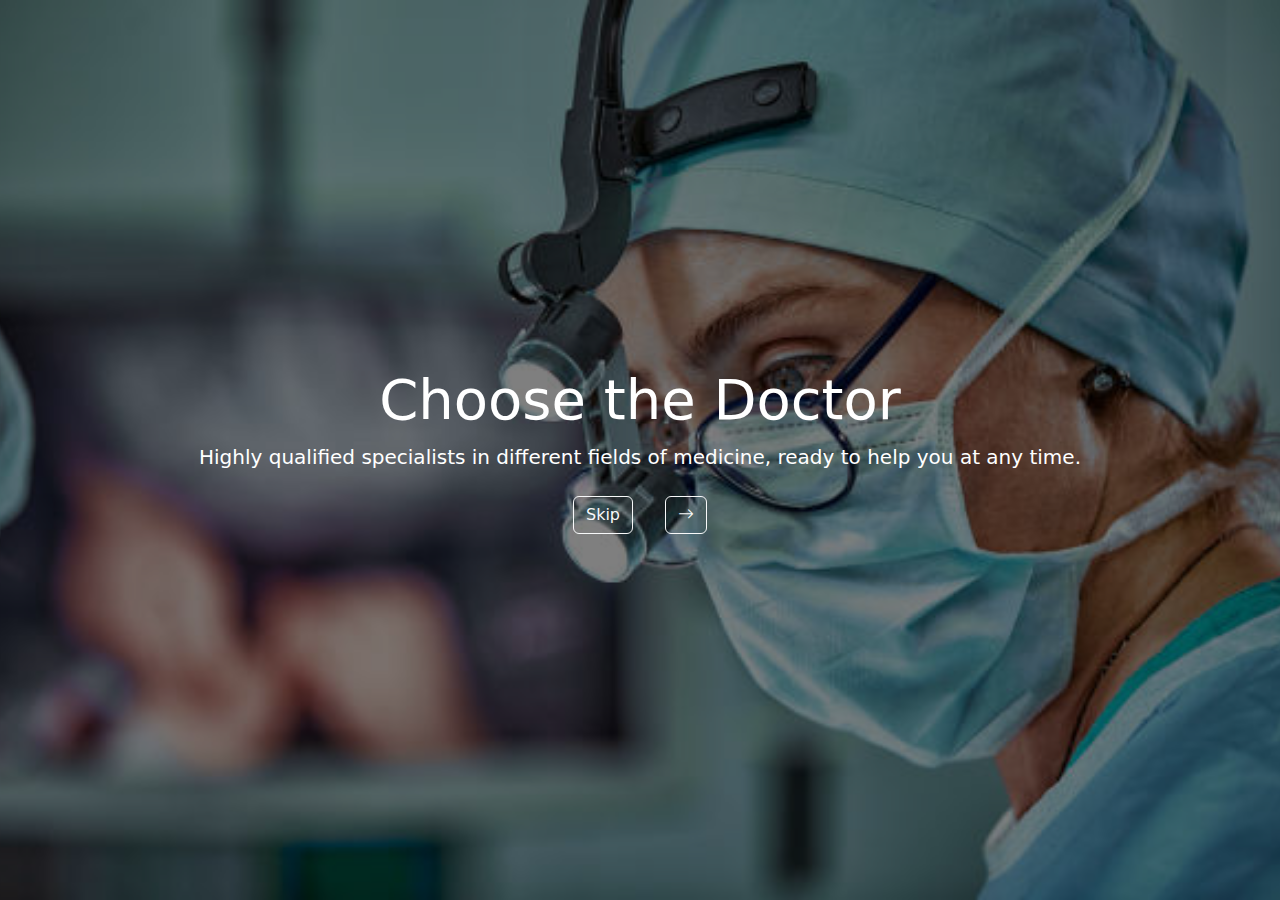
<file: index.html>
<!DOCTYPE html>
<html lang="en">
  <head>
    <meta charset="UTF-8" />
    <meta name="viewport" content="width=device-width, initial-scale=1.0" />
    <title>Document</title>
    <link
      href="https://cdn.jsdelivr.net/npm/bootstrap@5.0.2/dist/css/bootstrap.min.css"
      rel="stylesheet"
    />
    <link
      href="https://cdn.jsdelivr.net/npm/bootstrap-icons/font/bootstrap-icons.css"
      rel="stylesheet"
    />

    <link rel="stylesheet" href="./style.css" />
    <style>
      body {
        padding-top: 0px;
      }
    </style>
  </head>
  <body>
    <div class="hero-section">
      <div class="overlay"></div>
      <!-- Semi-transparent overlay -->
    
      <!-- Centered Content -->
      <div class="container d-flex flex-column justify-content-center align-items-center h-100">
        <div class="hero-content text-center">
          <h1 class="display-4">Choose the Doctor</h1>
          <p class="lead">
            Highly qualified specialists in different fields of medicine, ready to help you at any time.
          </p>
    
          <!-- Buttons Section -->
          <div class="d-flex justify-content-center mt-4">
            <!-- Skip Button -->
            <button class="btn btn-outline-light mx-3 skip-btn">Skip</button>
    
            <!-- Arrow Button -->
            <button class="btn btn-outline-light mx-3 arrow-btn">
              <i class="bi bi-arrow-right"></i>
            </button>
          </div>
        </div>
      </div>
    </div>
    

    <script src="https://cdn.jsdelivr.net/npm/bootstrap@5.0.2/dist/js/bootstrap.bundle.min.js"></script>
    <script src="./app.js"></script>
  </body>
</html>
</file>
<file: style.css>
@import url('https://fonts.googleapis.com/css2?family=Roboto:ital,wght@0,100;0,300;0,400;0,500;0,700;0,900;1,100;1,300;1,400;1,500;1,700;1,900&family=Yesteryear&display=swap');

body {
  padding-top: 60px;
}

.hero-section {
    height: 100vh;
    background-image: url('./image/main\ img2.jpg'); /* Replace with your image path */
    background-size: cover;
    background-position: center;
    background-repeat: no-repeat;
    position: relative;
  }
  
  .overlay {
    background-color: rgba(0, 0, 0, 0.5); /* Semi-transparent overlay */
    position: absolute;
    top: 0;
    left: 0;
    width: 100%;
    height: 100%;
  }
  
  .hero-content {
    position: relative;
    z-index: 2;
    color: white;
  }

  .social-btn {
    width: 35px;
    height: 35px;
    border-radius: 50%;
    display: flex;
    justify-content: center;
    align-items: center;
  }
  .social-btn i {
    font-size: 1rem;
    color: white;
    border-radius: 50%;
    padding: 10px;
  }

  .card .box-container{
    display: flex;
    justify-content: center;
    flex-wrap: wrap;
  }

  .card .box-container .box{
    width: 30rem;
    margin: 2rem 1rem;
    overflow: hidden;
    border-radius: .5rem;
    box-shadow: 0 .3rem .5rem rgba(0,0,0,.3);
  }

  /* card images  */
  .card .box-container .box img{
    height: 30rem;
    width: 100%;
    object-fit: cover;
  }

  .card .box-container .box .content{
    padding: 1rem 1.3rem;
  }

  .card .box-container .box .content h2{
    font-size: 2rem ;
    text-align: center;
    color: var(--black);
  }

  .card .box-container .box .content h2:hover{
    color: var(--blue);
    text-decoration: underline;
  }

  .card .box-container .box .content p{
    font-size: 1.7rem;
    text-align: center;
    color: var(--black);
  }

  .card .box-container .box .content .icons{
    text-align: center;
  }
  
  .card .box-container .box .content .icons a{
    font-size: 2rem;
    color: var(--blue);
    text-align: center;
    margin: 1rem;
  }

  html {
    scroll-padding-top: 80px; /* Adjust to the height of your navbar */
  }  

  .navbar {
    background-color: #8fc6d6;
  }

  #logo {
    font-size: 2rem;
    font-family: "Yesteryear", cursive;
    font-weight: 500;
    font-style: normal;;
  }

  #nav-btn {
    border: 2px solid #207987;
  }

  #nav-btn:hover {
    background-color: #76c0d7;
  }

  /* Appointment-form */
  .appointment-section {
    padding: 60px 0;
  }
  .appointment-image {
    max-width: 100%;
    border-radius: 8px;
  }
  .appointment-form {
    background-color: #f8f9fa;
    padding: 30px;
    border-radius: 8px;
  }

  #form-btn {
    background-color: #8fc6d6;
    border: 2px solid #207987;
  }

  #form-btn:hover {
    background-color: #76c0d7;
  }

  .patient-header, .pat-btn {
    background-color: #8fc6d6;
  }

  #logoutButton {
    border: 2px solid #207987;
  }

  #logoutButton:hover {
    background-color: #76c0d7;
  }
</file>
